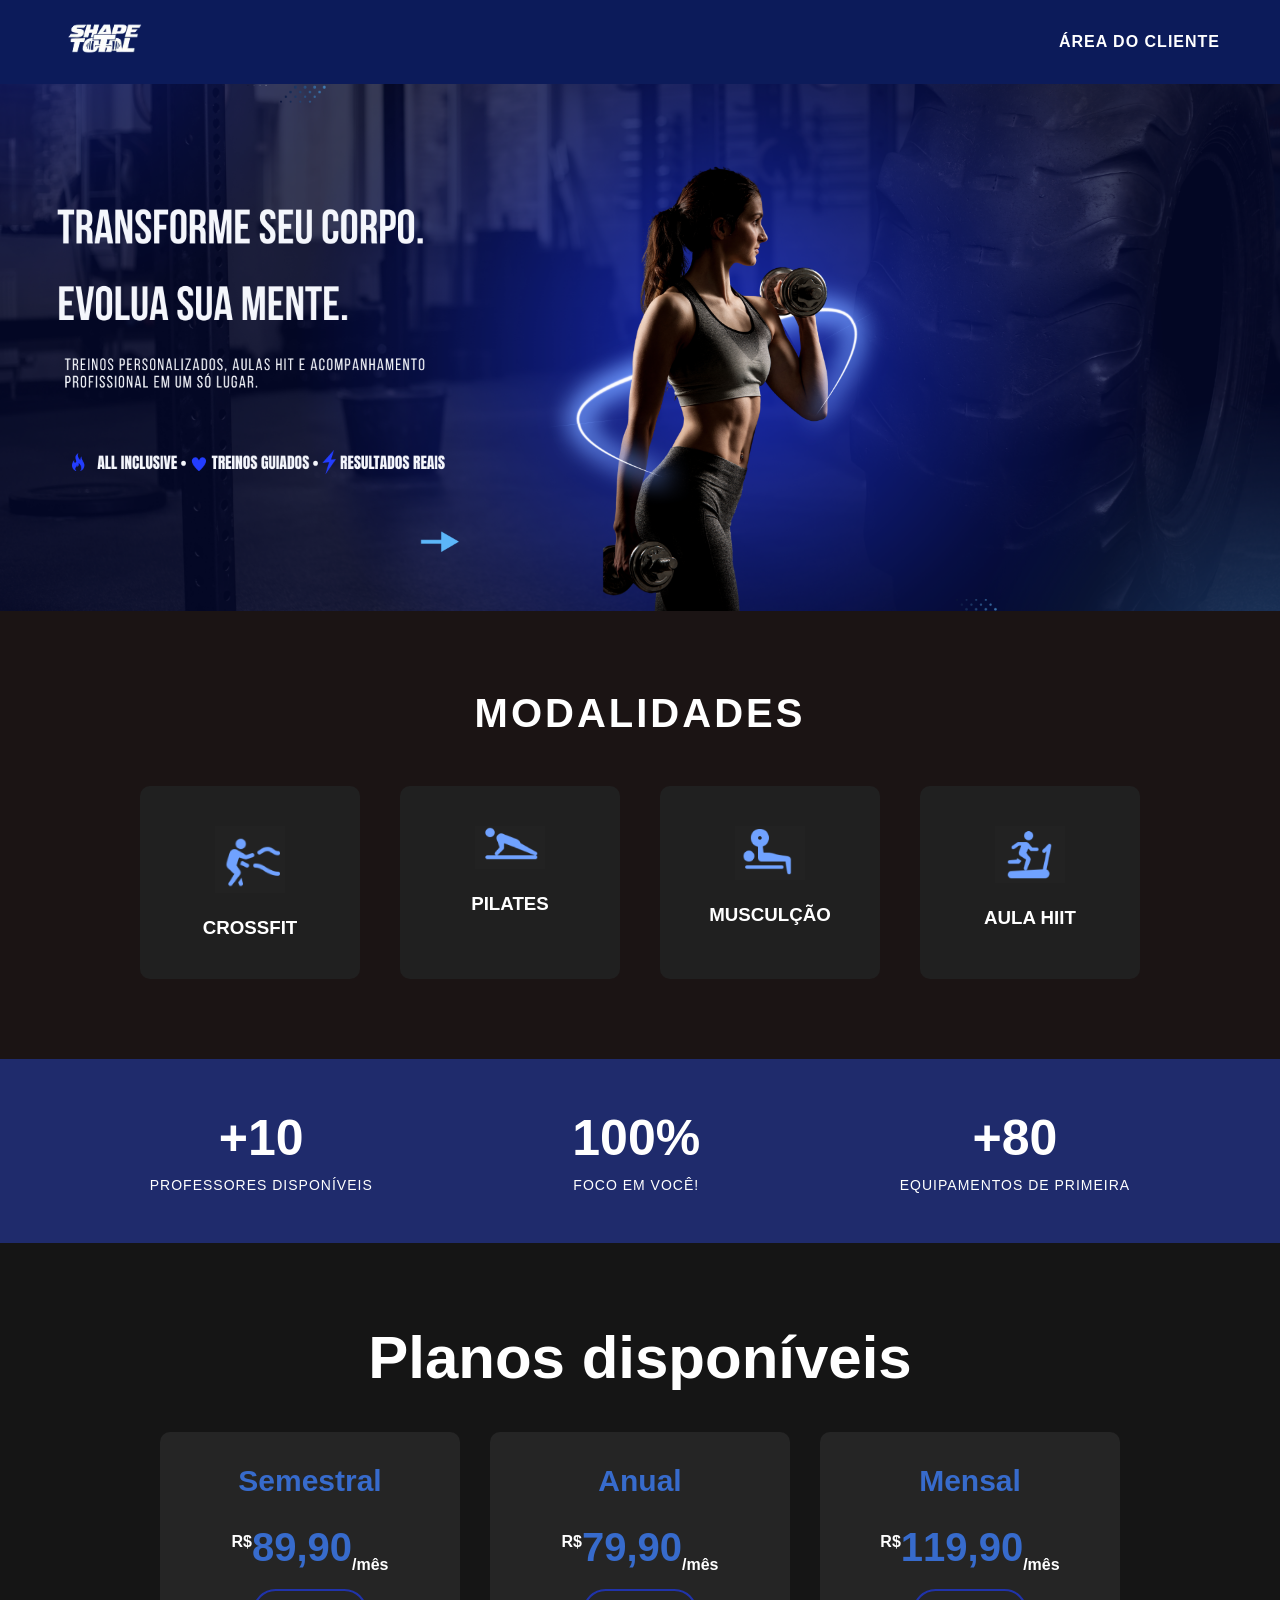
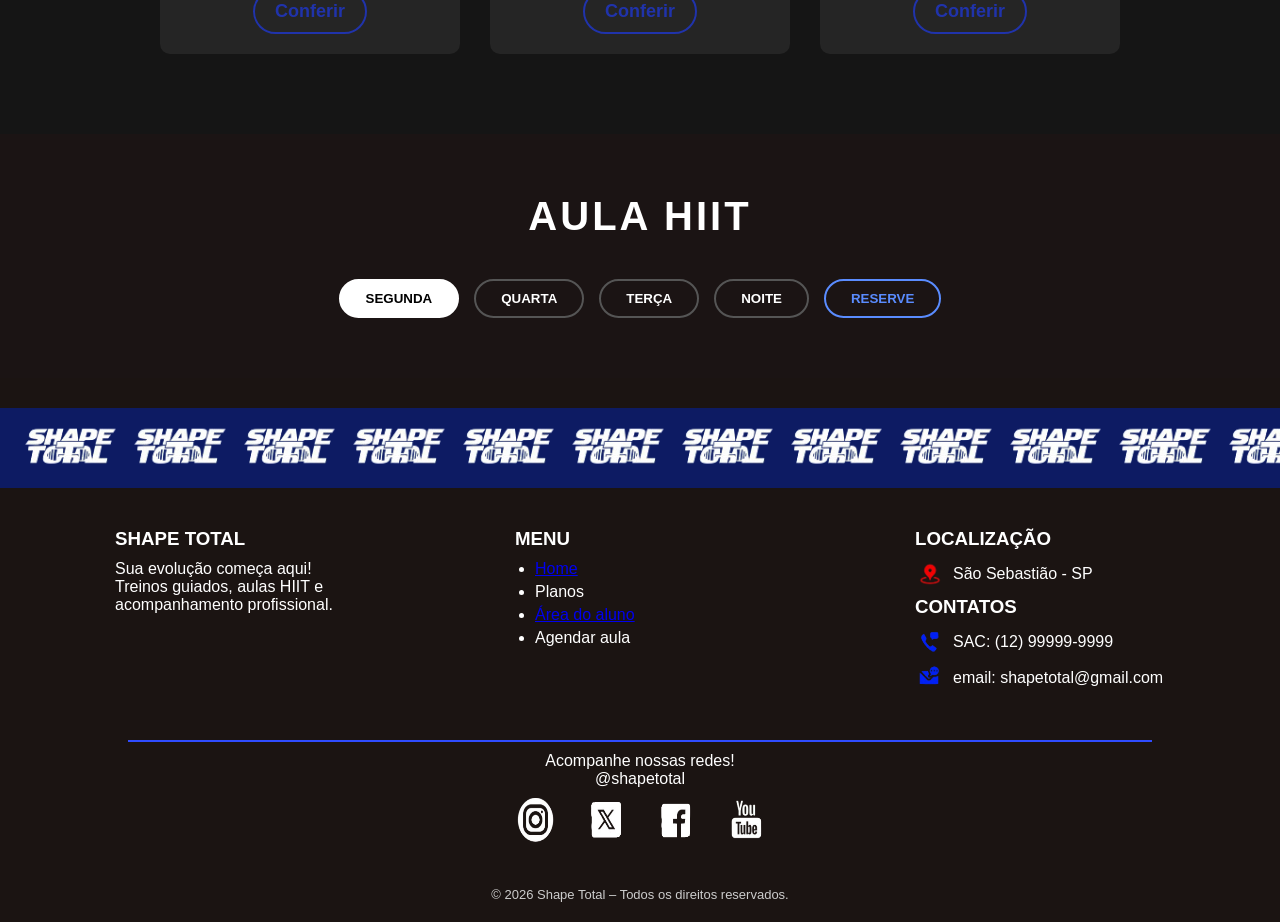
<file: index.html>
<!DOCTYPE html>
<html lang="en">

<head>
    <meta charset="UTF-8">
    <meta name="viewport" content="width=device-width, initial-scale=1.0">
    <title>Shape Total</title>

    <link rel="stylesheet" href="css/style.css">
</head>

<body>

    <header class="header">
        <div class="logo">
            <img src="img/image-removebg-preview.png" alt="Shape Total">
        </div>

        <nav class="nav">
           <nav class="nav">
    <a href="cliente.html">ÁREA DO CLIENTE</a>
</nav>
        </nav>

    </header>

    <section class="banner">
        <img src="img/Banner.png" alt="Banner Shape Total">
    </section>
    <section class="modalidades">

        <h2>MODALIDADES</h2>
        <div class="cards">

            <div class="card">
                <img src="img/Crossfit.png">
                <h3>CROSSFIT</h3>

            </div>
            <div class="card">
                <img src="img/Pilates.png">
                <h3>PILATES</h3>
            </div>

            <div class="card">
                <img src="img/Musculacao.png">
                <h3>MUSCULÇÃO</h3>
            </div>

            <div class="card">
                <img src="img/AulaHit.png">
                <h3>AULA HIIT</h3>

            </div>

        </div>

    </section>

    <section class="numeros">
        <div class="numero">
            <h2>+10</h2>
            <p>PROFESSORES DISPONÍVEIS</p>
        </div>
        <div class="numero">
            <h2>100%</h2>
            <p>FOCO EM VOCÊ!</p>
        </div>
        <div class="numero">
            <h2>+80</h2>
            <p>EQUIPAMENTOS DE PRIMEIRA</p>
        </div>
    </section>

    <section class="planos-section">
        <h1 class="nome">Planos disponíveis</h1>

        <div class="planos">

            <div class="semestral">
                <h2 class="titulo">Semestral</h2>
                <h1 class="valores">
                    <sup>R$</sup>89,90<sub>/mês</sub>
                </h1>
              <a href="semestral.html" class="btnConferir">Conferir</a>
            </div>

            <div class="anual">
                <h2 class="titulo">Anual</h2>
                <h1 class="valores">
                    <sup>R$</sup>79,90<sub>/mês</sub>
                </h1>
                <a href="anual.html" class="btnConferir">Conferir</a>
            </div>

            <div class="mensal">
                <h2 class="titulo">Mensal</h2>
                <h1 class="valores">
                    <sup>R$</sup>119,90<sub>/mês</sub>
                </h1>
                <a href="mensal.html" class="btnConferir">Conferir</a>
            </div>

        </div>
    </section>

    <section class="hiit">
        <h2>AULA HIIT</h2>

        <div class="hiit-buttons">
            <button class="btn active">SEGUNDA</button>
            <button class="btn">QUARTA</button>
            <button class="btn">TERÇA</button>
            <button class="btn">NOITE</button>

           <a href="agendar.html">
    <button class="reserve">RESERVE</button>
</a>
        </div>
    </section>
    <footer class="footer">

        <div class="logos">
            <img src="img/image-removebg-preview.png">
            <img src="img/image-removebg-preview.png">
            <img src="img/image-removebg-preview.png">
            <img src="img/image-removebg-preview.png">
            <img src="img/image-removebg-preview.png">
            <img src="img/image-removebg-preview.png">
            <img src="img/image-removebg-preview.png">
            <img src="img/image-removebg-preview.png">
            <img src="img/image-removebg-preview.png">
            <img src="img/image-removebg-preview.png">
            <img src="img/image-removebg-preview.png">
            <img src="img/image-removebg-preview.png">
            
        </div>

        <div class="footer-container">

            <div class="footer-col">
                <h3>SHAPE TOTAL</h3>
                <p>Sua evolução começa aqui!</p>
                <p>Treinos guiados, aulas HIIT e acompanhamento profissional.</p>
            </div>

            <div class="footer-col">
                <h3>MENU</h3>
                <ul>
                    <li><a href="index.html">Home</a></li>
                    <li>Planos</li>
                    <li><a href="cliente.html">Área do aluno</a></li>
                    <li>Agendar aula</li>
                </ul>
            </div>

            <div class="footer-col">
                <h3>LOCALIZAÇÃO</h3>
                <p class="contato">
                    <img src="img/localizacao.png">
                    São Sebastião - SP
                </p>

                <h3>CONTATOS</h3>
                <p class="contato">
                    <img src="img/telefone.png">
                    SAC: (12) 99999-9999
                </p>
                <p class="contato">
                    <img src="img/email.png">
                    email: shapetotal@gmail.com
                </p>
            </div>

        </div>

        <hr>

        <div class="redes">
            <p>Acompanhe nossas redes!</p>
            <p>@shapetotal</p>

            <div class="icons">
                <span><img src="img/instagram.png"></span>
                <span><img src="img/x.png"></span>
                <span><img src="img/facebook.png"></span>
                <span><img src="img/youtube.png"></span>
            </div>
        </div>

        <div class="copy">
            <p>© 2026 Shape Total – Todos os direitos reservados.</p>
        </div>

    </footer>

    <script src="js/script.js"></script>



</body>

</html>
</file>
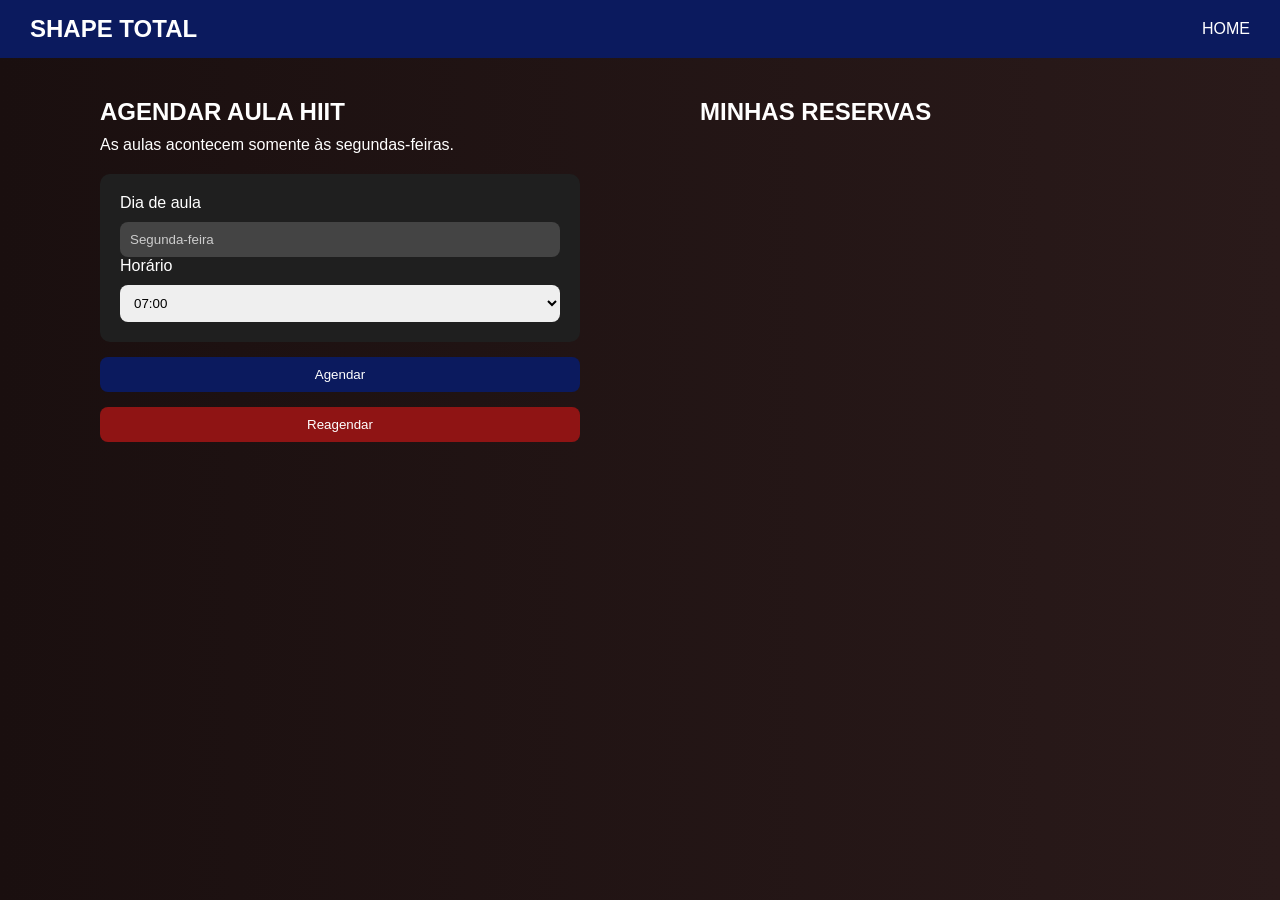
<file: agendar.html>
<!DOCTYPE html>
<html lang="pt-br">
<head>
    <meta charset="UTF-8">
    <meta name="viewport" content="width=device-width, initial-scale=1.0">
    <title>Shape Total</title>
    <link rel="stylesheet" href="css/agendar.css">
</head>
<body>

<header>
    <h2>SHAPE TOTAL</h2>
    <a href="index.html" class="home-btn">HOME</a>
</header>

<main>
      <section class="agendar">
        <h1>AGENDAR AULA HIIT</h1>
        <p>As aulas acontecem somente às segundas-feiras.</p>

        <div class="box">
            <label>Dia de aula</label>
            <input type="text" value="Segunda-feira" disabled>

            <label>Horário</label>
            <select id="horario">
                <option>07:00</option>
                <option>08:00</option>
                <option>14:00</option>
                <option>15:00</option>
                <option>19:00</option>
            </select>
        </div>

        <button onclick="agendar()">Agendar</button>
        <button onclick="reagendar()" class="reagendar">Reagendar</button>
    </section>

  
    <section class="reservas">
        <h1>MINHAS RESERVAS</h1>
        <div id="lista"></div>
    </section>
</main>

<script src="agendar.js"></script>
</body>
</html>
</file>
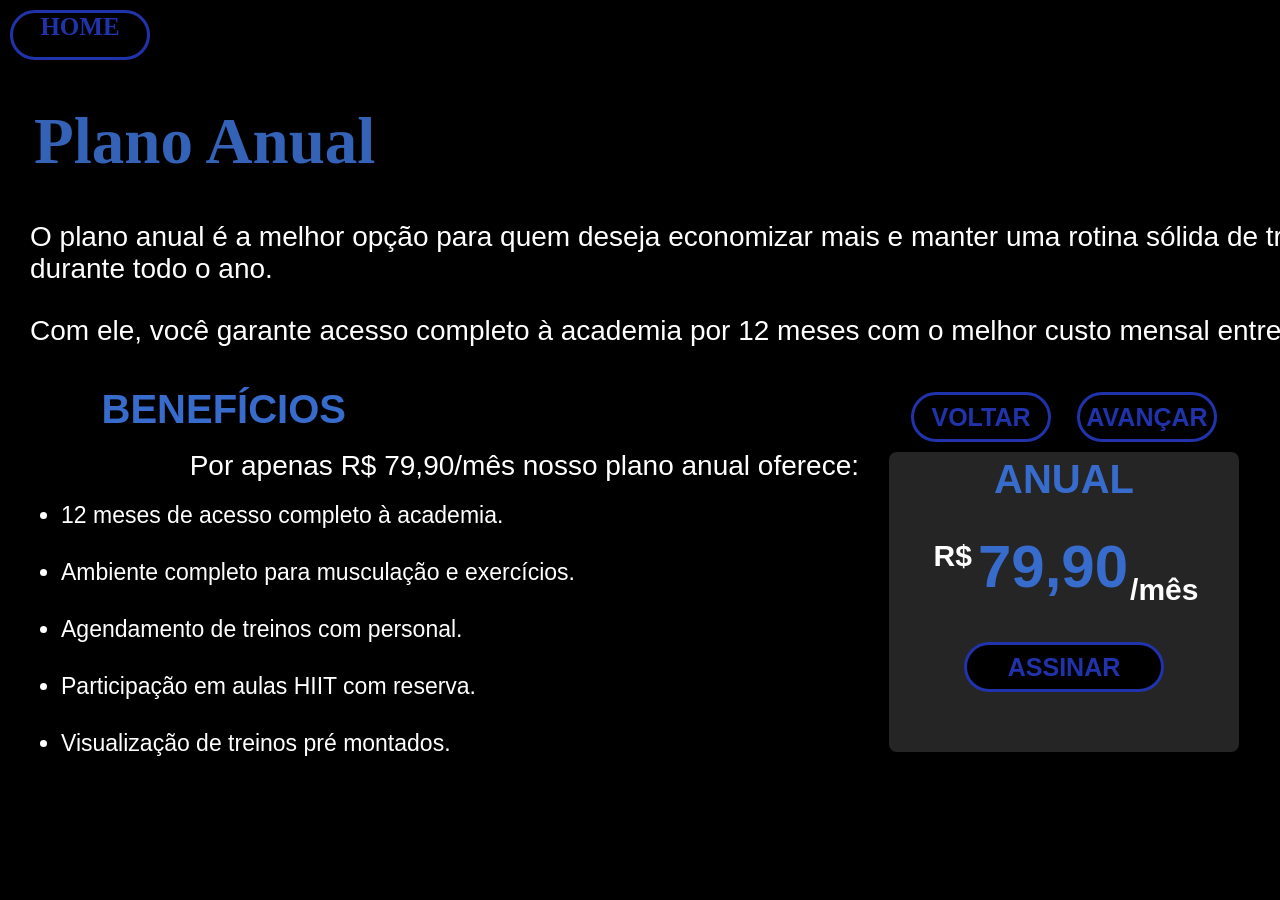
<file: anual.html>
<!DOCTYPE html>
<html lang="en">

<head>
    <meta charset="UTF-8">
    <meta name="viewport" content="width=device-width, initial-scale=1.0">
    <title>Document</title>
    <link rel="stylesheet" href="../css/anual.css">
</head>

<body>

    <a href="../index.html" class="btnConferir">HOME</a>
    
    <div class="planos">
        <h2 class="nome">Plano Anual</h2>
        <div>
            <h1 class="descricao">O plano anual é a melhor opção para quem deseja economizar mais e manter uma rotina sólida de treinos durante todo o ano.</h1>
            <h1 class="descricao">Com ele, você garante acesso completo à academia por 12 meses com o melhor custo mensal entre os planos.</h1>
        </div>

        <div class="incluso">
            <div>
                <h2>Benefícios</h2>

                <h1 class="descricao2">Por apenas R$ 79,90/mês nosso plano anual oferece:</h1>
                <ul>
                    <li> 12 meses de acesso completo à academia.</li>
                    <li> Ambiente completo para musculação e exercícios.</li>
                    <li> Agendamento de treinos com personal.</li>
                    <li> Participação em aulas HIIT com reserva.</li>
                    <li> Visualização de treinos pré montados.</li>
                </ul>
            </div>
            <div class="card">
                <div class="cont-btn">
                    <button id="btnVoltar" class="btnConferir">voltar</button>
                    <button id="btnAvancar" class="btnConferir">avançar</button>
                </div>
                <div class="anual">
                    <h2 class="titulo">Anual</h2>
                    <h1 class="valores">
                        <sup>R$</sup>79,90<sub>/mês</sub>
                    </h1>
                    <button class="btnAssinar">assinar</button>
                </div>
            </div>
        </div>
        <script src="../js/anual.js"></script>
</body>

</html>
</file>
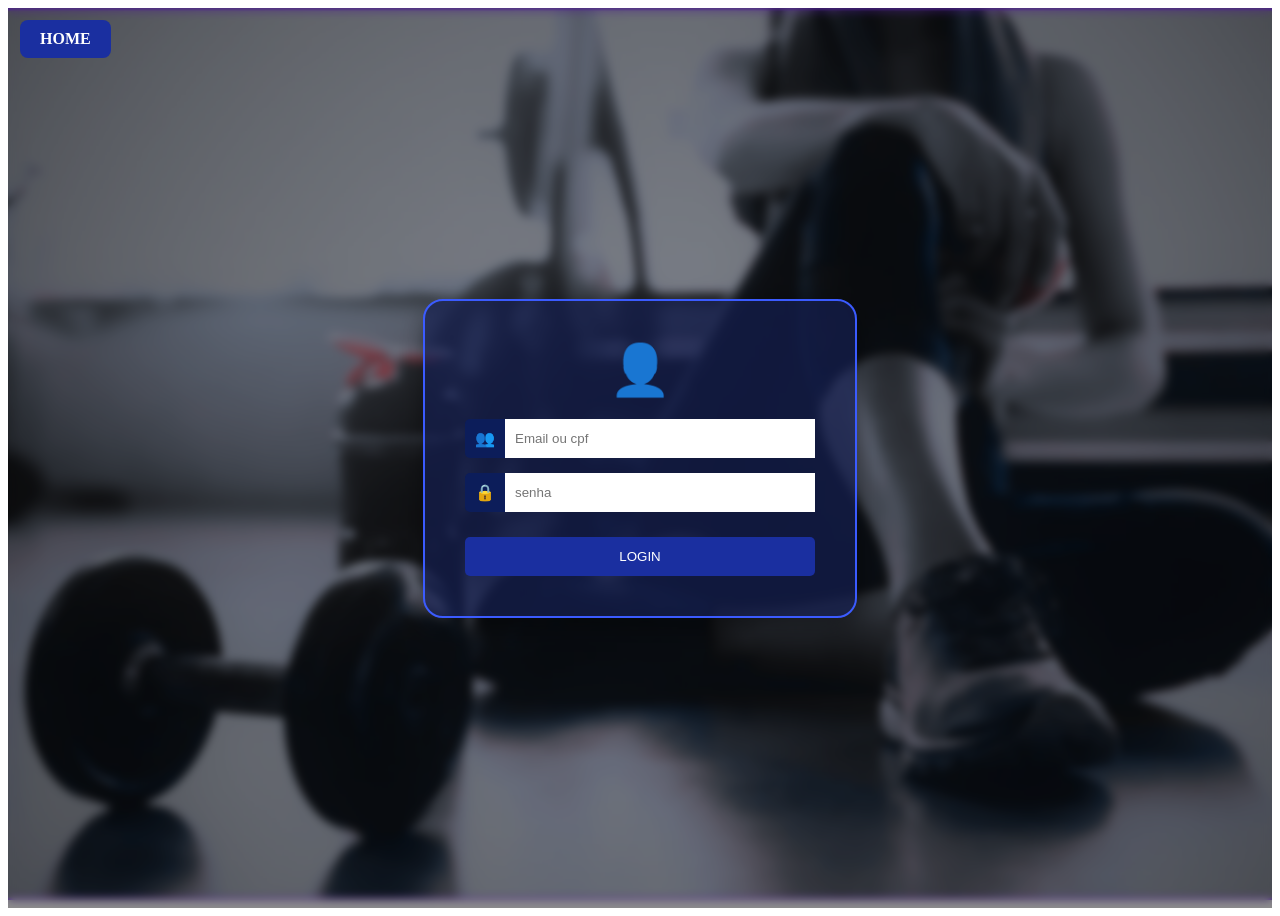
<file: cliente.html>
<!DOCTYPE html>
<html lang="pt-br">
<head>
    <meta charset="UTF-8">
    <meta name="viewport" content="width=device-width, initial-scale=1.0">
    <title>projetoshapetotallogin</title>
    <link rel="stylesheet" href="css/login.css">
    
</head>
<body>
   

    <a href="index.html" class="home-btn">HOME</a>

    <div class="corpo">

        <div class="container">
           
            <div class="login-box">
               
                <div class="user-icon">
                    👤
                </div>
               
                <div class="input-group">
                    <span class="icon">👥</span>
                    <input type="text" placeholder="Email ou cpf">
                </div>
               
                <div class="input-group">
                    <span class="icon">🔒</span>
                    <input type="password" placeholder="senha">
                </div>
               
                <button id="btnLogin">LOGIN</button>
               
            </div>
           
        </div>
       
    </div>

    <script src="js/script.js"></script>


</body>
</html>
</file>
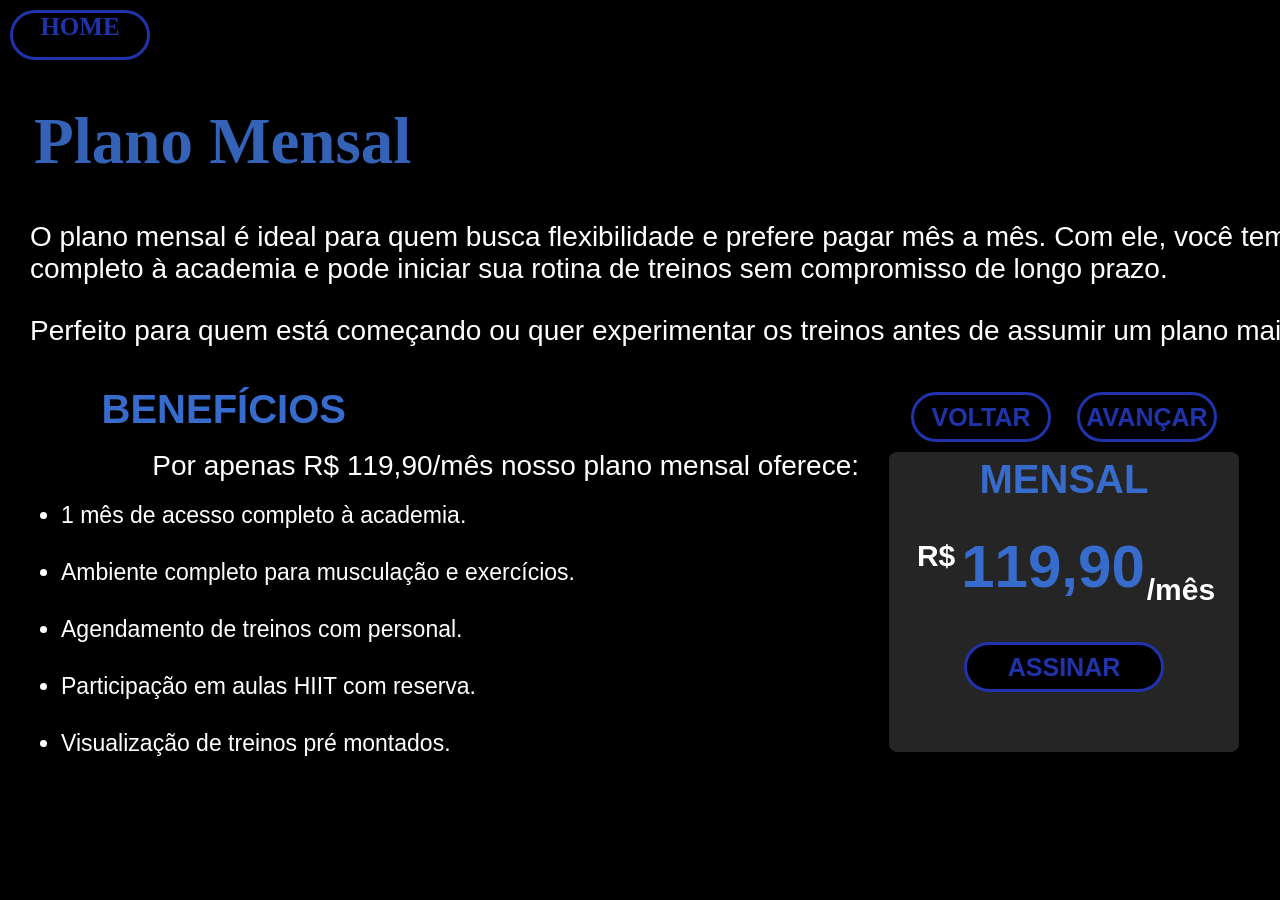
<file: mensal.html>
<!DOCTYPE html>
<html lang="en">

<head>
    <meta charset="UTF-8">
    <meta name="viewport" content="width=device-width, initial-scale=1.0">
    <title>Document</title>
    <link rel="stylesheet" href="../css/mensal.css">
</head>

<body>

     <a href="../index.html" class="btnConferir">HOME</a>
     
    <div class="planos">
        <h2 class="nome">Plano Mensal</h2>
        <div>
            <h1 class="descricao">O plano mensal é ideal para quem busca flexibilidade e prefere pagar mês a mês. Com
                ele, você tem acesso
                completo à academia e pode iniciar sua rotina de treinos sem compromisso de longo prazo.</h1>
            <h1 class="descricao">Perfeito para quem está começando ou quer experimentar os treinos antes de assumir um
                plano mais longo.</h1>
        </div>

        <div class="incluso">
            <div>

                <h2>Benefícios</h2>

                <h1 class="descricao2">Por apenas R$ 119,90/mês nosso plano mensal oferece:</h1>
                <ul>
                    <li> 1 mês de acesso completo à academia.</li>
                    <li> Ambiente completo para musculação e exercícios.</li>
                    <li> Agendamento de treinos com personal.</li>
                    <li> Participação em aulas HIIT com reserva.</li>
                    <li> Visualização de treinos pré montados.</li>
                </ul>
            </div>
            <div class="card">
                <div class="cont-btn">
                    <button id="btnVoltar" class="btnConferir">voltar</button>
                    <button id="btnAvancar" class="btnConferir">avançar</button>
                </div>
                    <div class="mensal">
                        <h2 class="titulo">Mensal</h2>
                        <h1 class="valores">
                            <sup>R$</sup>119,90<sub>/mês</sub>
                        </h1>
                        <button class="btnAssinar">assinar</button>
                    </div>
            </div>
        </div>
       <script src="../js/mensal.js"></script>
</body>

</html>
</file>
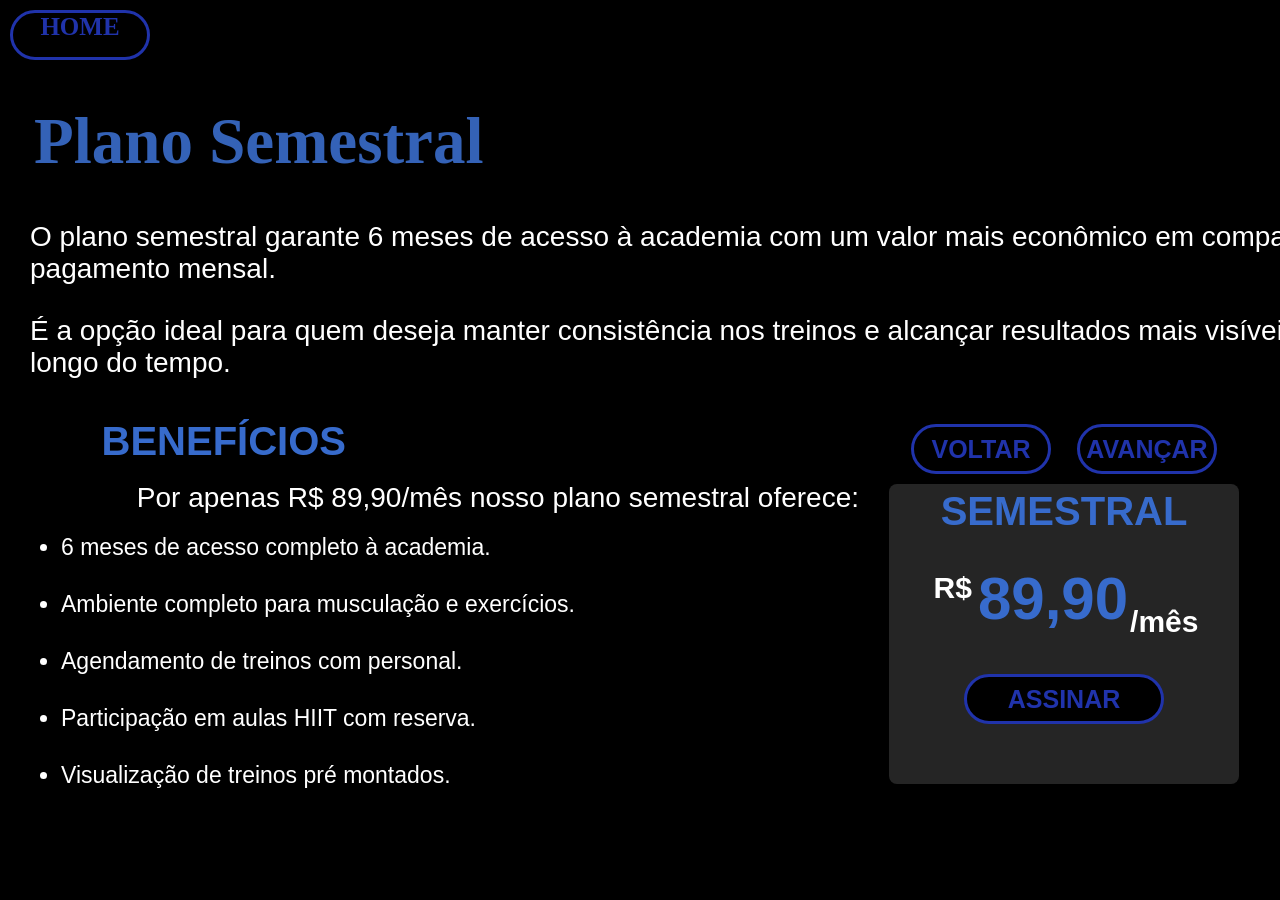
<file: semestral.html>
<!DOCTYPE html>
<html lang="en">
<head>
    <meta charset="UTF-8">
    <meta name="viewport" content="width=device-width, initial-scale=1.0">
    <title>Document</title>
    <link rel="stylesheet" href="../css/semestral.css">
</head>
<body>

     <a href="../index.html" class="btnConferir">HOME</a>
     
    <div class="planos">
        <h2 class="nome">Plano Semestral</h2>
        <div>
            <h1 class="descricao">O plano semestral garante 6 meses de acesso à academia com um valor mais econômico em comparação ao pagamento mensal.</h1>
            <h1 class="descricao">É a opção ideal para quem deseja manter consistência nos treinos e alcançar resultados mais visíveis ao longo do tempo.</h1>
        </div>

        <div class="incluso">
            <div>

                <h2>Benefícios</h2>

                <h1 class="descricao2">Por apenas R$ 89,90/mês nosso plano semestral oferece:</h1>
                <ul>
                    <li> 6 meses de acesso completo à academia.</li>
                    <li> Ambiente completo para musculação e exercícios.</li>
                    <li> Agendamento de treinos com personal.</li>
                    <li> Participação em aulas HIIT com reserva.</li>
                    <li> Visualização de treinos pré montados.</li>
                </ul>
            </div>
            <div class="card">
                <div class="cont-btn">
                    <button id="btnVoltar" class="btnConferir">voltar</button>
                    <button id="btnAvancar" class="btnConferir">avançar</button>
                </div>
                    <div class="semestral">
                        <h2 class="titulo">Semestral</h2>
                        <h1 class="valores">
                            <sup>R$</sup>89,90<sub>/mês</sub>
                        </h1>
                        <button class="btnAssinar">assinar</button>
                    </div>
            </div>
        </div>
        <script src="../js/semestral.js"></script>
</body>
</html>
</file>
<file: css/style.css>
* {
    margin: 0;
    padding: 0;
    box-sizing: border-box;
}

* {
    margin: 0;
    padding: 0;
    box-sizing: border-box;
    font-family: Arial, Helvetica, sans-serif;
}

body {
    background: #0c1b5a;
}

.header {
    display: flex;
    justify-content: space-between;
    align-items: center;
    padding: 20px 60px;
    background: #0c1b5a;
}

.logo img {
    height: 40px;
}

.nav a {
    color: white;
    text-decoration: none;
    font-weight: bold;
    letter-spacing: 1px;
}


.banner {
    width: 100%;
}

.banner img {
    width: 100%;
    display: block;
}


.modalidades {
    background: #1b1414;
    padding: 80px 60px;
    text-align: center;
    color: white;
}

.modalidades h2 {
    font-size: 40px;
    margin-bottom: 50px;
    letter-spacing: 3px;
}

.cards {
    display: flex;
    justify-content: center;
    gap: 40px;
    flex-wrap: wrap;
}


.card {
    background: #202020;
    padding: 40px;
    width: 220px;
    border-radius: 10px;
    transition: transform 0.3s ease;
    cursor: pointer;
}

.card:hover {
    transform: scale(1.08);
}

.card img {
    width: 70px;
    margin-bottom: 20px;
    transition: 0.3s;
}

.card:hover h3 {
    color: #ffffff;
}

.numeros {
    background: #1f2b6c;
    display: flex;
    justify-content: space-around;
    padding: 50px;
    text-align: center;
    color: white;
}

.numero h2 {
    font-size: 50px;
    margin-bottom: 10px;
}

.numero p {
    font-size: 14px;
    letter-spacing: 1px;
}

.hiit {
    background: #1b1414;
    padding: 60px;
    text-align: center;
    color: white;
}

.hiit h2 {
    font-size: 40px;
    margin-bottom: 40px;
    letter-spacing: 3px;
}

.hiit-buttons {
    display: flex;
    justify-content: center;
    gap: 15px;
    flex-wrap: wrap;
}

.btn {
    padding: 10px 25px;
    border: 2px solid #555;
    border-radius: 25px;
    background: transparent;
    color: white;
    cursor: pointer;
    transition: 0.3s;
    font-weight: bold;
}

.btn:hover {
    border-color: #5a8cff;
}

.btn.active {
    background: white;
    color: black;
    border-color: white;
}

.reserve {
    padding: 10px 25px;
    border-radius: 25px;
    background: transparent;
    color: #5a8cff;
    border: 2px solid #5a8cff;
    cursor: pointer;
    transition: 0.3s;
    font-weight: bold;
}

.reserve:hover {
    background: #5a8cff;
    color: white;
}

.planos-section {
    background: #151515;
    padding: 80px 60px;
    text-align: center;
    color: white;
}

.nome {
    text-align: center;
    font-size: 60px;
    font-weight: 600;
    color: #ffffff;
    margin-bottom: 40px;
}

.planos {
    display: flex;
    gap: 30px;
    justify-content: center;
    flex-wrap: wrap;
}


.semestral,
.anual,
.mensal {
    display: flex;
    align-items: center;
    flex-direction: column;
    background-color: #252525;
    width: 300px;
    padding: 20px;
    border-radius: 10px;
}

.titulo {
    margin: 12px;
    font-size: 30px;
    color: #376BCC;
}
.valores {
    font-size: 40px;
    color: #376BCC;
    margin: 15px;
}


.valores sub {
    color: #ffffff;
    font-size: 16px;
}

.valores sup {
    color: #ffffff;
    font-size: 16px;
}


.btnConferir {
    background-color: transparent;
    font-size: 18px;
    font-weight: bold;
    padding: 10px 20px;
    border-radius: 50px;
    border: 2px solid #2033AB;
    color: #2033AB;
    cursor: pointer;
    transition: 0.3s;
}

.btnConferir:hover {
    background: #2033AB;
    color: white;
}
.btnConferir {
    display: inline-block;
    text-align: center;
    text-decoration: none;
    background-color: transparent;
    font-size: 18px;
    font-weight: bold;
    padding: 10px 20px;
    border-radius: 50px;
    border: 2px solid #2033AB;
    color: #2033AB;
    cursor: pointer;
    transition: 0.3s;
}

.btnConferir:hover {
    background: #2033AB;
    color: white;
}

.footer{
    background:#1b1412;
    color:white;
    padding-top:30px;
    font-family: 'Bebas Neue', sans-serif;
}

.logos{
    background:#0d1b63;
    display:flex;
    justify-content:space-around;
    padding:15px;
}

.logos img{
    height:50px;
}

.footer-container{
    display:flex;
    justify-content:space-around;
    align-items:flex-start;
    padding:40px;
    flex-wrap: wrap;
}

.footer-col{
    width:250px;
    text-align:left;
}

.footer-col h3{
    margin-bottom:10px;
}

.footer-col ul{
    list-style:disc;
    padding-left:20px;
}

.footer-col li{
    margin-bottom:5px;
}

.contato{
    display:flex;
    align-items:center;
    gap:10px;
    margin:8px 0;
}

.contato img{
    width:28px;
    height:28px;
}

.redes{
    text-align:center;
    padding:10px;
}

.icons{
    display:flex;
    justify-content:center;
    gap:25px;
    margin:10px 0;
}

.icons img{
    width:45px;
    height:45px;
}

hr{
    border:1px solid #2f4cff;
    width:80%;
    margin:auto;
}

.copy{
    text-align:center;
    font-size:13px;
    padding:20px;
    color:#ccc;
}
</file>
<file: css/agendar.css>
* {
    margin: 0;
    padding: 0;
    box-sizing: border-box;
    font-family: Arial, sans-serif;
}

body {
    background: linear-gradient(90deg, #1a0f0f, #2a1a1a);
    color: white;
}

header {
    background: #0b1a5e;
    display: flex;
    justify-content: space-between;
    align-items: center;
    padding: 15px 30px;
}

header a {
    color: white;
    text-decoration: none;
}

main {
    display: flex;
    justify-content: space-around;
    padding: 40px;
}

section {
    width: 40%;
}

h1 {
    margin-bottom: 10px;
}

p {
    margin-bottom: 20px;
}

.box {
    background: #1f1f1f;
    padding: 20px;
    border-radius: 10px;
}

input {
    width: 100%;
    padding: 10px;
    margin-top: 10px;
    border-radius: 8px;
    border: none;
    background: #444;
    color: #ccc;
    cursor: not-allowed;
}

select {
    width: 100%;
    padding: 10px;
    margin-top: 10px;
    border-radius: 8px;
    border: none;
}

button {
    margin-top: 15px;
    padding: 10px;
    width: 100%;
    border: none;
    background: #0b1a5e;
    color: white;
    border-radius: 8px;
    cursor: pointer;
    transition: 0.3s;
}

button:hover {
    background: #142b8f;
}

.reagendar {
    background: #8f1414;
}

.reagendar:hover {
    background: #c21c1c;
}

#lista div {
    background: #2c2c2c;
    padding: 15px;
    margin-top: 10px;
    border-radius: 8px;
}
</file>
<file: css/anual.css>
* {
    margin: 0;
    padding: 0;
    box-sizing: border-box;
    
}
body{
    background-color: black;
}
.nome{
    color:#3462B7;
    font-size: 65px;
    margin: 22px;
    padding: 12px;
}
.descricao{
    text-align:left;
    font-size: 28px;
    font-family: Arial, Helvetica, sans-serif;
    font-weight: 250;
    color: #ffffff;
    width: 1400px;
    margin: 30px;
}
.incluso{
    margin: 35px;
    display: flex;
    justify-content: space-around;
    h2{
        text-transform: uppercase;
        text-align:right;
        width: 300px;
        margin: 5px;
        font-size: 40px;
        font-family:'Segoe UI', Tahoma, Geneva, Verdana, sans-serif;
        color: #376BCC;
    }
    .descricao2{
    font-size: 28px;
    text-align:right;
    width: 800px;
    font-family: Arial, Helvetica, sans-serif;
    font-weight: 300;
    color: #ffffff;
    margin: 18px;
}
}
ul{
    margin: 20px;
    display: flex;
    flex-direction: column;
    text-align:left;
    font-family: Arial, Helvetica, sans-serif;
    color: #ffffff;
    font-size: 23px;
    gap: 30px;
}
.container{
    display: flex;
    justify-content: flex-start; /* joga tudo pra esquerda */
    align-items: flex-start;
    gap: 800px; 
}
.card{
    display: flex;
    flex-direction: column;
}
    .titulo {
        display: flex;
        justify-content: center;
        text-transform: uppercase;
        margin: 15px;
        font-size: 40px;
        font-family:'Segoe UI', Tahoma, Geneva, Verdana, sans-serif;
        color: #376BCC;
    }
    
    .valores {
        font-size: 60px;
        font-family: 'Segoe UI', Tahoma, Geneva, Verdana, sans-serif;
        text-align: center;
        color: #376BCC;
        margin: 15px;
        padding: 10px;
    }
    .anual {
        display: flex;
        align-items: center;
        flex-direction: column;
        background-color: #252525;
        width: 350px;
        height: 300px;
        border-radius: 8px;
        
        sub {
            color: #ffffff;
            font-size: 30px;
            margin: 2px;
        }
        
        sup {
            color: #ffffff;
            font-size: 30px;
            margin: 6px;
        }
    }
    .btnAssinar {
        text-transform: uppercase;
        background-color: black;
        align-items: center;
        font-size: 25px;
        font-weight: 600;
        width: 200px;
        height: 50px;
        border-radius: 50px;
        border: 3px solid #2033AB;
        color: #2033AB;
        margin: 10px;
}
.btnConferir {
        text-transform: uppercase;
        background-color: black;
        align-items: center;
        font-size: 25px;
        font-weight: 600;
        width: 140px;
        height: 50px;
        border-radius: 50px;
        border: 3px solid #2033AB;
        color: #2033AB;
        margin: 10px;
}

.cont-btn{
    display: flex;
    gap: 6px;
    justify-content: center;
    align-items: center;
}
.btnConferir {
    display: inline-block;
    text-align: center;
    text-decoration: none;
}
</file>
<file: css/login.css>
.container {
    
    width: 100%;
    height: 100%;
    display: flex;
    justify-content: center;
    align-items: center;
    
    background: rgba(0, 0, 0, 0.45);
    
    backdrop-filter: blur(4px);
}

.corpo {
    height: 100vh;
    display: flex;
    justify-content: center;
    align-items: center;
    background-image: url("../img/imagem.png") !important;
    background-size: cover !important;
    background-position: center !important;
    background-repeat: no-repeat !important;
    background-attachment: fixed !important;

}

.login-box {
    width: 350px;
    padding: 40px;
    border-radius: 20px;
    background: rgba(20, 30, 80, 0.7);
    border: 2px solid #3b5bff;
    text-align: center;

    box-shadow: 0 10px 25px rgba(0, 0, 0, 0.4);
}

.user-icon {
    font-size: 50px;
    color: white;
    margin-bottom: 20px;
}

.input-group {
    display: flex;
    margin-bottom: 15px;
}

.icon {
    background: #0c1d5a;
    color: white;
    padding: 10px;
    border-radius: 5px 0 0 5px;
}

input {
    flex: 1;
    padding: 10px;
    border: none;
    outline: none;
}

button {
    width: 100%;
    padding: 12px;
    background: #1a2fa0;
    color: white;
    border: none;
    border-radius: 5px;
    cursor: pointer;
    margin-top: 10px;
    transition: 0.3s;
}

button:hover {
    background: #2d45d1;
    transform: scale(1.03);
}

.home-btn {
    position: fixed; 
    top: 20px;
    left: 20px;
    padding: 10px 20px;
    background: #1a2fa0;
    color: white;
    text-decoration: none;
    border-radius: 8px;
    font-weight: bold;
    transition: 0.3s;
    z-index: 1000;
}

.home-btn:hover {
    background: #2d45d1;
    transform: scale(1.05);
}
</file>
<file: css/mensal.css>
* {
    margin: 0;
    padding: 0;
    box-sizing: border-box;
    
}
body{
    background-color: black;
}
.nome{
    color:#3462B7;
    font-size: 65px;
    margin: 22px;
    padding: 12px;
}
.descricao{
    text-align:left;
    font-size: 28px;
    font-family: Arial, Helvetica, sans-serif;
    font-weight: 250;
    color: #ffffff;
    width: 1400px;
    margin: 30px;
}
.incluso{
    margin: 35px;
    display: flex;
    justify-content: space-around;
    h2{
        text-transform: uppercase;
        text-align:right;
        width: 300px;
        margin: 5px;
        font-size: 40px;
        font-family:'Segoe UI', Tahoma, Geneva, Verdana, sans-serif;
        color: #376BCC;
    }
    .descricao2{
    font-size: 28px;
    text-align:right;
    width: 800px;
    font-family: Arial, Helvetica, sans-serif;
    font-weight: 300;
    color: #ffffff;
    margin: 18px;
}
}
ul{
    margin: 20px;
    display: flex;
    flex-direction: column;
    text-align:left;
    font-family: Arial, Helvetica, sans-serif;
    color: #ffffff;
    font-size: 23px;
    gap: 30px;
}
.container{
    display: flex;
    justify-content: flex-start; /* joga tudo pra esquerda */
    align-items: flex-start;
    gap: 800px; 
}
.card{
    display: flex;
    flex-direction: column;
}
    .titulo {
        display: flex;
        justify-content: center;
        text-transform: uppercase;
        margin: 15px;
        font-size: 40px;
        font-family:'Segoe UI', Tahoma, Geneva, Verdana, sans-serif;
        color: #376BCC;
    }
    
    .valores {
        font-size: 60px;
        font-family: 'Segoe UI', Tahoma, Geneva, Verdana, sans-serif;
        text-align: center;
        color: #376BCC;
        margin: 15px;
        padding: 10px;
    }
    .mensal {
        display: flex;
        align-items: center;
        flex-direction: column;
        background-color: #252525;
        width: 350px;
        height: 300px;
        border-radius: 8px;
        
        sub {
            color: #ffffff;
            font-size: 30px;
            margin: 2px;
        }
        
        sup {
            color: #ffffff;
            font-size: 30px;
            margin: 6px;
        }
    }
    .btnAssinar {
        text-transform: uppercase;
        background-color: black;
        align-items: center;
        font-size: 25px;
        font-weight: 600;
        width: 200px;
        height: 50px;
        border-radius: 50px;
        border: 3px solid #2033AB;
        color: #2033AB;
        margin: 10px;
}
.btnConferir {
        text-transform: uppercase;
        background-color: black;
        align-items: center;
        font-size: 25px;
        font-weight: 600;
        width: 140px;
        height: 50px;
        border-radius: 50px;
        border: 3px solid #2033AB;
        color: #2033AB;
        margin: 10px;
}

.cont-btn{
    display: flex;
    gap: 6px;
    justify-content: center;
    align-items: center;
}
.btnConferir {
    display: inline-block;
    text-align: center;
    text-decoration: none;
}
</file>
<file: css/semestral.css>
* {
    margin: 0;
    padding: 0;
    box-sizing: border-box;
    
}
body{
    background-color: black;
}
.nome{
    color:#3462B7;
    font-size: 65px;
    margin: 22px;
    padding: 12px;
}
.descricao{
    text-align:left;
    font-size: 28px;
    font-family: Arial, Helvetica, sans-serif;
    font-weight: 250;
    color: #ffffff;
    width: 1380px;
    margin: 30px;
}
.incluso{
    margin: 35px;
    display: flex;
    justify-content: space-around;
    h2{
        text-transform: uppercase;
        text-align:right;
        width: 300px;
        margin: 5px;
        font-size: 40px;
        font-family:'Segoe UI', Tahoma, Geneva, Verdana, sans-serif;
        color: #376BCC;
    }
    .descricao2{
    font-size: 28px;
    text-align:right;
    width: 800px;
    font-family: Arial, Helvetica, sans-serif;
    font-weight: 300;
    color: #ffffff;
    margin: 18px;
}
}
ul{
    margin: 20px;
    display: flex;
    flex-direction: column;
    text-align:left;
    font-family: Arial, Helvetica, sans-serif;
    color: #ffffff;
    font-size: 23px;
    gap: 30px;
}
.container{
    display: flex;
    justify-content: flex-start; /* joga tudo pra esquerda */
    align-items: flex-start;
    gap: 800px; 
}
.card{
    display: flex;
    flex-direction: column;
}
    .titulo {
        display: flex;
        justify-content: center;
        text-transform: uppercase;
        margin: 15px;
        font-size: 40px;
        font-family:'Segoe UI', Tahoma, Geneva, Verdana, sans-serif;
        color: #376BCC;
    }
    
    .valores {
        font-size: 60px;
        font-family: 'Segoe UI', Tahoma, Geneva, Verdana, sans-serif;
        text-align: center;
        color: #376BCC;
        margin: 15px;
        padding: 10px;
    }
    .semestral {
        display: flex;
        align-items: center;
        flex-direction: column;
        background-color: #252525;
        width: 350px;
        height: 300px;
        border-radius: 8px;
        
        sub {
            color: #ffffff;
            font-size: 30px;
            margin: 2px;
        }
        
        sup {
            color: #ffffff;
            font-size: 30px;
            margin: 6px;
        }
    }
    .btnAssinar {
        text-transform: uppercase;
        background-color: black;
        align-items: center;
        font-size: 25px;
        font-weight: 600;
        width: 200px;
        height: 50px;
        border-radius: 50px;
        border: 3px solid #2033AB;
        color: #2033AB;
        margin: 10px;
}
.btnConferir {
        text-transform: uppercase;
        background-color: black;
        align-items: center;
        font-size: 25px;
        font-weight: 600;
        width: 140px;
        height: 50px;
        border-radius: 50px;
        border: 3px solid #2033AB;
        color: #2033AB;
        margin: 10px;
}

.cont-btn{
    display: flex;
    gap: 6px;
    justify-content: center;
    align-items: center;
}
.btnConferir {
    display: inline-block;
    text-align: center;
    text-decoration: none;
}
</file>
